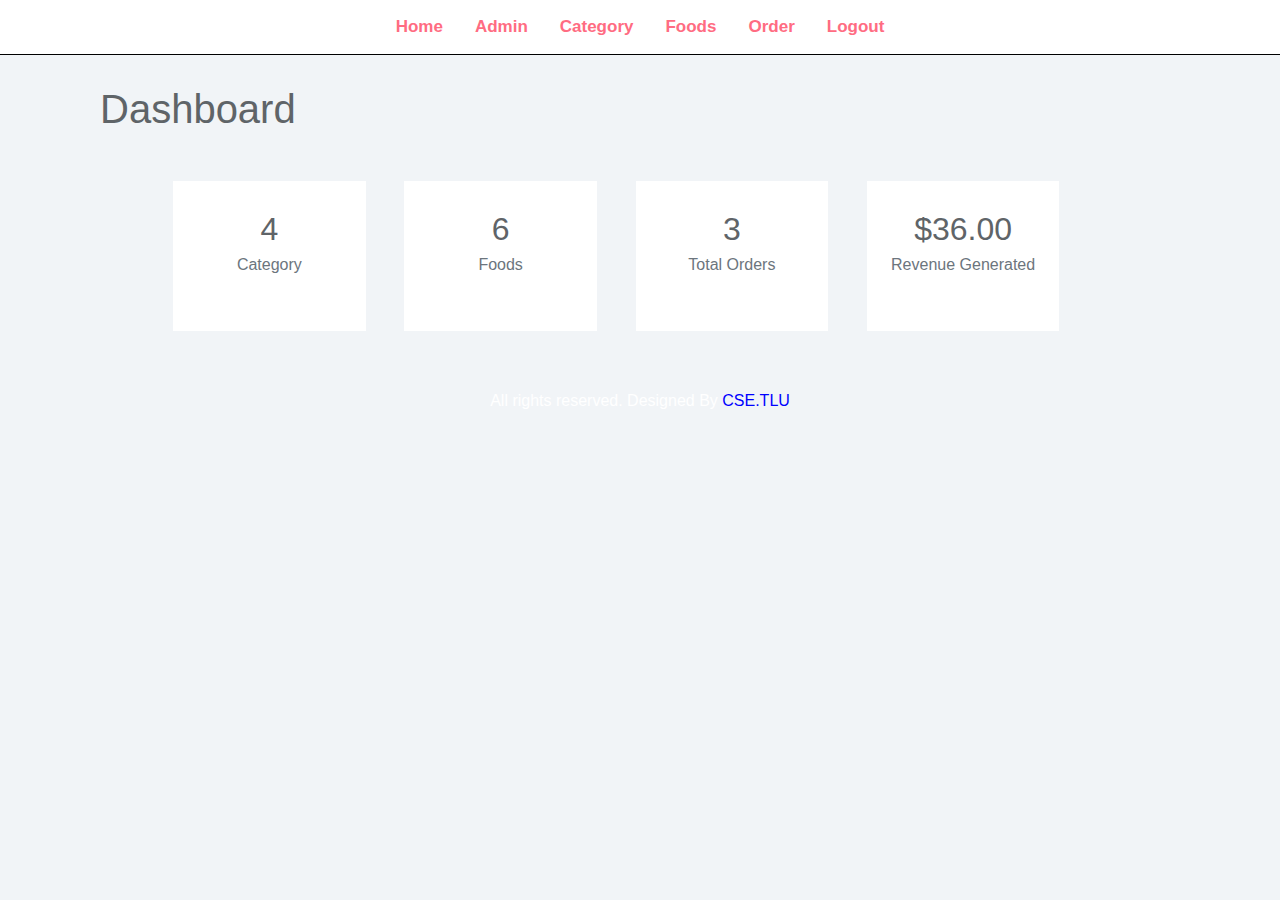
<file: admin/index.html>
<!doctype html>
<html lang="en">

<head>
    <title>Index</title>
    <!-- Required meta tags -->
    <meta charset="utf-8">
    <meta name="viewport" content="width=device-width, initial-scale=1, shrink-to-fit=no">

    <!-- Bootstrap CSS -->
    <link rel="stylesheet" href="https://stackpath.bootstrapcdn.com/bootstrap/4.3.1/css/bootstrap.min.css"
        integrity="sha384-ggOyR0iXCbMQv3Xipma34MD+dH/1fQ784/j6cY/iJTQUOhcWr7x9JvoRxT2MZw1T" crossorigin="anonymous">
    <link rel="stylesheet" href="../css/style.css">
    <link rel="stylesheet" href="css/styles.css">
    <link rel="stylesheet" href="https://use.fontawesome.com/releases/v5.15.4/css/all.css" integrity="sha384-DyZ88mC6Up2uqS4h/KRgHuoeGwBcD4Ng9SiP4dIRy0EXTlnuz47vAwmeGwVChigm" crossorigin="anonymous">
</head>

<body class="no-padding">
    <div id="header" class="pb-0" style="border-bottom: 1px solid black;">
        <div class="topnav" style="height: auto;">
            <div class="center">
                <a href="#">Home</a>
                <a href="#">Admin</a>
                <a href="#">Category</a>
                <a href="#">Foods</a>
                <a href="#">Order</a>
                <a href="#">Logout</a>
            </div>
        </div>
    </div>
    <div class="container">
        <div class="col-sm-9 col-sm-offset-3 col-lg-10 col-lg-offset-2 main">			
            <div class="row">
                <div class="col-lg-12">
                    <h1 class="page-header mb-5">Dashboard</h1>
                </div>
            </div><!--/.row-->
            
            <div class="row">
                <div class="col-xs-12 col-md-6 col-lg-3 center">
                    <div class="row">
                        <div class="col-sm-3 col-lg-5 ">
                            <svg class="glyph stroked bag"><use xlink:href="#stroked-bag"></use></svg>
                        </div>
                        <div class="col-sm-9 col-lg-7 bg-white">
                            <div class="large center pt-4">4</div>
                            <div class="text-muted center">Category</div>
                        </div>
                    </div>
                </div>
                <div class="col-xs-12 col-md-6 col-lg-3 center">
                    <div class="row">
                        <div class="col-sm-3 col-lg-5 ">
                            <svg class="glyph stroked bag"><use xlink:href="#stroked-bag"></use></svg>
                        </div>
                        <div class="col-sm-9 col-lg-7 bg-white">
                            <div class="large center pt-4">6</div>
                            <div class="text-muted center">Foods</div>
                        </div>
                    </div>
                </div>
                <div class="col-xs-12 col-md-6 col-lg-3 center">
                    <div class="row">
                        <div class="col-sm-3 col-lg-5 ">
                            <svg class="glyph stroked bag"><use xlink:href="#stroked-bag"></use></svg>
                        </div>
                        <div class="col-sm-9 col-lg-7 bg-white">
                            <div class="large center pt-4">3</div>
                            <div class="text-muted center">Total Orders</div>
                        </div>
                    </div>
                </div>
                <div class="col-xs-12 col-md-6 col-lg-3 center">
                    <div class="row">
                        <div class="col-sm-3 col-lg-5 ">
                            <svg class="glyph stroked bag"><use xlink:href="#stroked-bag"></use></svg>
                        </div>
                        <div class="col-sm-9 col-lg-7 bg-white">
                            <div class="large center pt-4">$36.00</div>
                            <div class="text-muted center">Revenue Generated</div>
                        </div>
                    </div>
                </div>
                
            </div><!--/.row-->
        </div>
    </div>
    
    <div class="footer bg-color1 mt-5 center">
        <p class="text-white">All rights reserved. Designed By <span style="color: blue;">CSE.TLU</span></p>
    </div>

    <!-- Optional JavaScript -->
    <!-- jQuery first, then Popper.js, then Bootstrap JS -->
    <script src="https://code.jquery.com/jquery-3.3.1.slim.min.js"
        integrity="sha384-q8i/X+965DzO0rT7abK41JStQIAqVgRVzpbzo5smXKp4YfRvH+8abtTE1Pi6jizo"
        crossorigin="anonymous"></script>
    <script src="https://cdnjs.cloudflare.com/ajax/libs/popper.js/1.14.7/umd/popper.min.js"
        integrity="sha384-UO2eT0CpHqdSJQ6hJty5KVphtPhzWj9WO1clHTMGa3JDZwrnQq4sF86dIHNDz0W1"
        crossorigin="anonymous"></script>
    <script src="https://stackpath.bootstrapcdn.com/bootstrap/4.3.1/js/bootstrap.min.js"
        integrity="sha384-JjSmVgyd0p3pXB1rRibZUAYoIIy6OrQ6VrjIEaFf/nJGzIxFDsf4x0xIM+B07jRM"
        crossorigin="anonymous"></script>
</body>

</html>
</file>
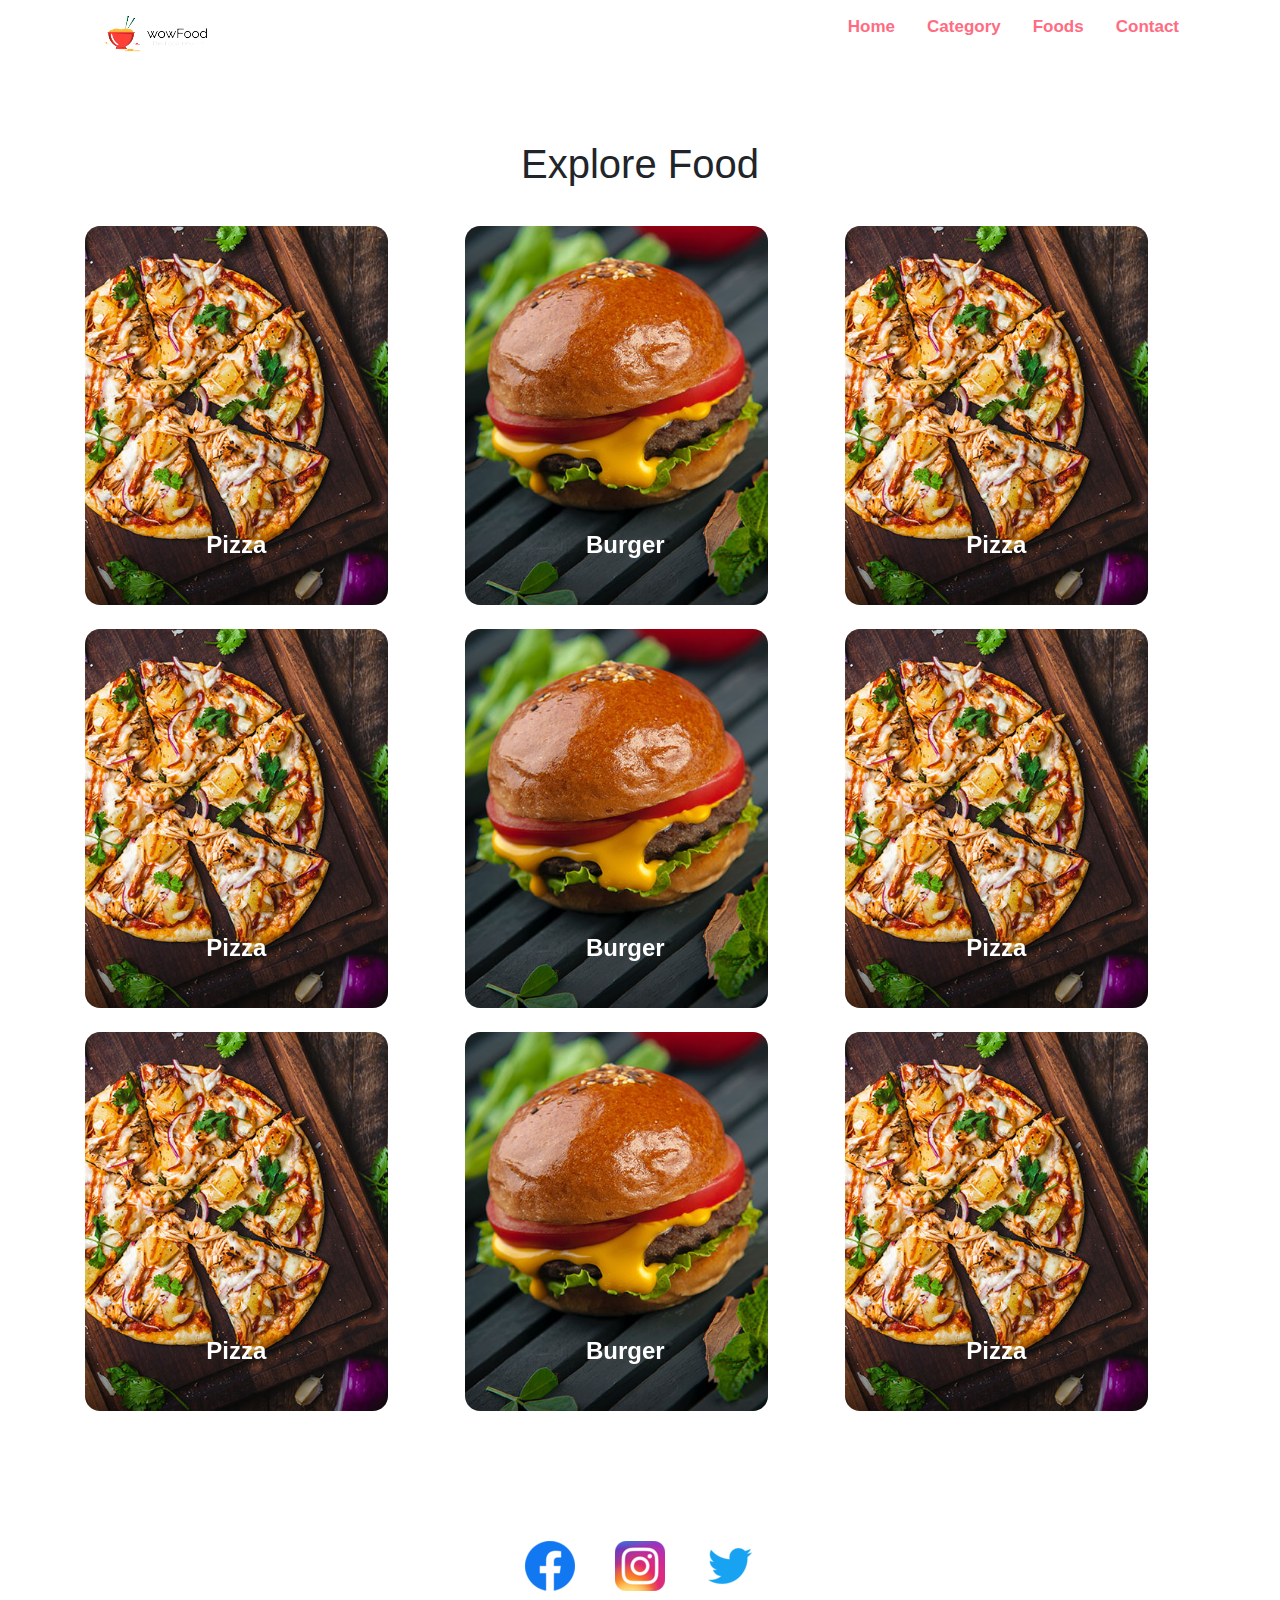
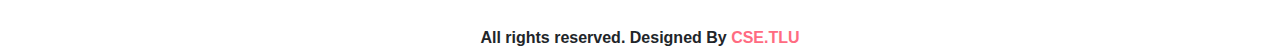
<file: category.html>
<!doctype html>
<html lang="en">

<head>
    <title>Category</title>
    <!-- Required meta tags -->
    <meta charset="utf-8">
    <meta name="viewport" content="width=device-width, initial-scale=1, shrink-to-fit=no">

    <!-- Bootstrap CSS -->
    <link rel="stylesheet" href="https://stackpath.bootstrapcdn.com/bootstrap/4.3.1/css/bootstrap.min.css"
        integrity="sha384-ggOyR0iXCbMQv3Xipma34MD+dH/1fQ784/j6cY/iJTQUOhcWr7x9JvoRxT2MZw1T" crossorigin="anonymous">
    <link rel="stylesheet" href="css/style.css">
    <link rel="stylesheet" href="https://use.fontawesome.com/releases/v5.15.4/css/all.css" integrity="sha384-DyZ88mC6Up2uqS4h/KRgHuoeGwBcD4Ng9SiP4dIRy0EXTlnuz47vAwmeGwVChigm" crossorigin="anonymous">
</head>

<body>

<!-- Header -->

    <div id="header">
        <div class="topnav container">
            <a href="#"><img src="images/logo_bg.png" alt=""></a>
            <div class="topnav-right">
                <a href="#">Home</a>
                <a href="#">Category</a>
                <a href="#">Foods</a>
                <a href="#">Contact</a>
            </div>
        </div>
    </div>

<!-- End Header  -->
<!-- Body -->

    <div id="body">
        <div id="explore" class="container">
            <h1 class="contain">Explore Food</h1>
            <div class="row">
                <div class="col-4"><a href="#"><img class="img-fluid" src="images/prd1.png" alt=""></a></div>
                <div class="col-4"><a href="#"><img class="img-fluid" src="images/prd2.png" alt=""></a></div>
                <div class="col-4"><a href="#"><img class="img-fluid" src="images/prd1.png" alt=""></a></div>
            </div>
            </br>
            <div class="row">
                <div class="col-4"><a href="#"><img class="img-fluid" src="images/prd1.png" alt=""></a></div>
                <div class="col-4"><a href="#"><img class="img-fluid" src="images/prd2.png" alt=""></a></div>
                <div class="col-4"><a href="#"><img class="img-fluid" src="images/prd1.png" alt=""></a></div>
            </div>
            </br>
            <div class="row">
                <div class="col-4"><a href="#"><img class="img-fluid" src="images/prd1.png" alt=""></a></div>
                <div class="col-4"><a href="#"><img class="img-fluid" src="images/prd2.png" alt=""></a></div>
                <div class="col-4"><a href="#"><img class="img-fluid" src="images/prd1.png" alt=""></a></div>
            </div>
        </div>
    </div>

<!-- End Body -->
<!-- Footer -->

    <div id="footer">
        <div class="mid container">
            <a href="#"><img src="images/fb.png" alt=""></a>
            <a href="#"><img src="images/1024px-Instagram_icon.png" alt=""></a>
            <a href="#"><img src="images/twitter.png" alt=""></a>
        </div>
        <p>All rights reserved. Designed By <span class="color">CSE.TLU</span></p>
    </div>

<!-- End Footer -->


    <!-- Optional JavaScript -->
    <!-- jQuery first, then Popper.js, then Bootstrap JS -->
    <script src="https://code.jquery.com/jquery-3.3.1.slim.min.js"
        integrity="sha384-q8i/X+965DzO0rT7abK41JStQIAqVgRVzpbzo5smXKp4YfRvH+8abtTE1Pi6jizo"
        crossorigin="anonymous"></script>
    <script src="https://cdnjs.cloudflare.com/ajax/libs/popper.js/1.14.7/umd/popper.min.js"
        integrity="sha384-UO2eT0CpHqdSJQ6hJty5KVphtPhzWj9WO1clHTMGa3JDZwrnQq4sF86dIHNDz0W1"
        crossorigin="anonymous"></script>
    <script src="https://stackpath.bootstrapcdn.com/bootstrap/4.3.1/js/bootstrap.min.js"
        integrity="sha384-JjSmVgyd0p3pXB1rRibZUAYoIIy6OrQ6VrjIEaFf/nJGzIxFDsf4x0xIM+B07jRM"
        crossorigin="anonymous"></script>
</body>

</html>
</file>
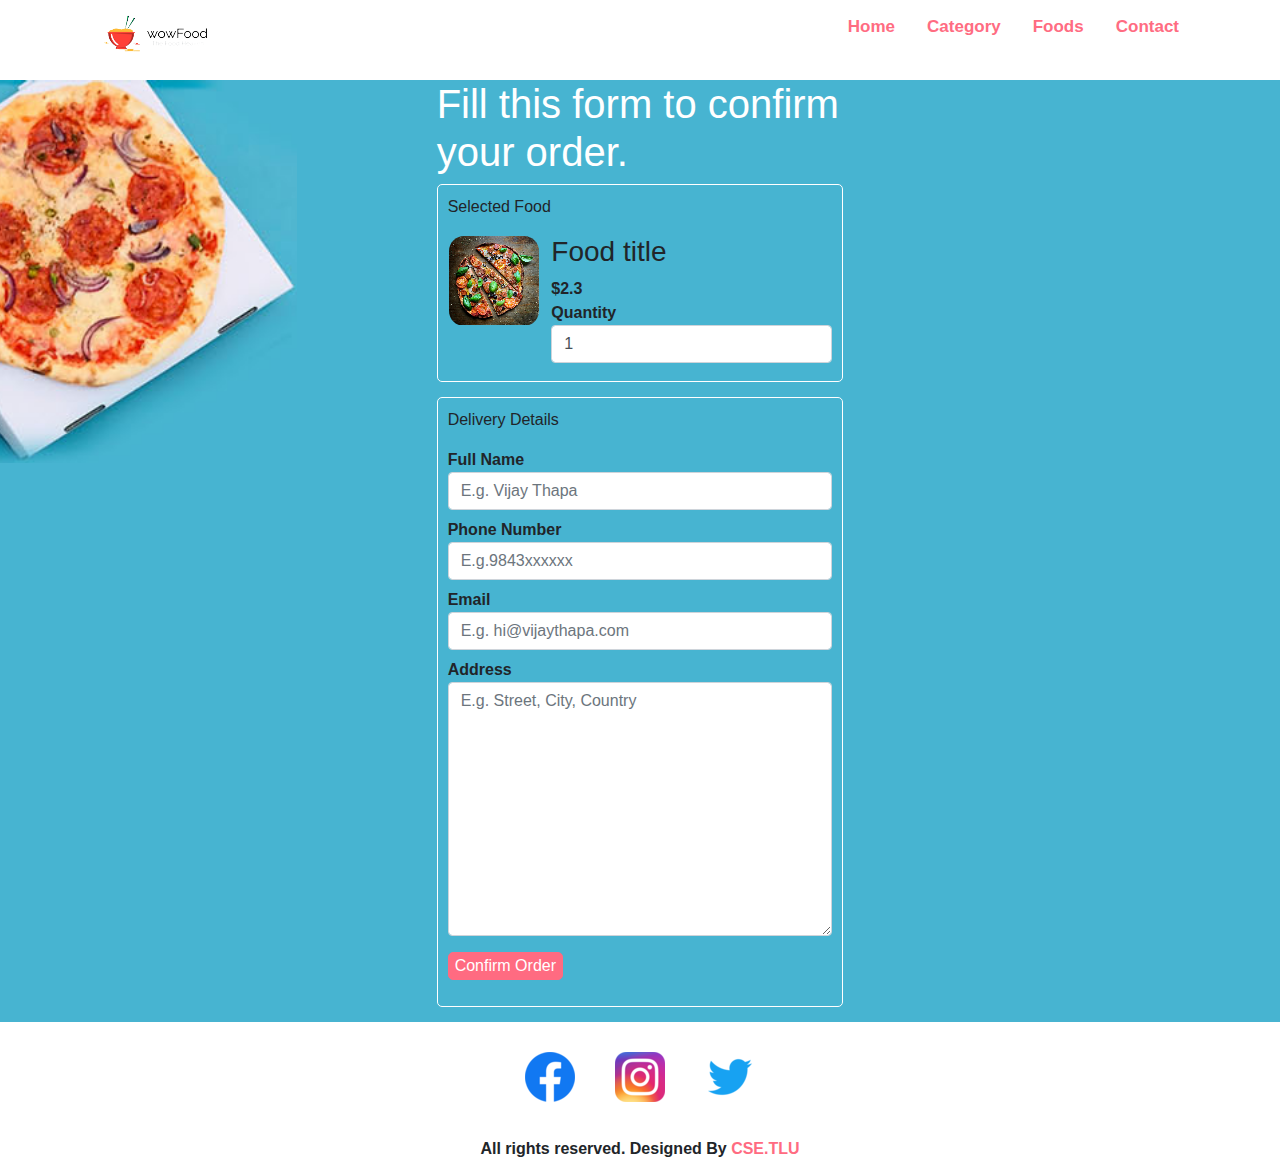
<file: order.html>
<!doctype html>
<html lang="en">

<head>
    <title>Order</title>
    <!-- Required meta tags -->
    <meta charset="utf-8">
    <meta name="viewport" content="width=device-width, initial-scale=1, shrink-to-fit=no">

    <!-- Bootstrap CSS -->
    <link rel="stylesheet" href="https://stackpath.bootstrapcdn.com/bootstrap/4.3.1/css/bootstrap.min.css"
        integrity="sha384-ggOyR0iXCbMQv3Xipma34MD+dH/1fQ784/j6cY/iJTQUOhcWr7x9JvoRxT2MZw1T" crossorigin="anonymous">
    <link rel="stylesheet" href="css/style.css">
    <link rel="stylesheet" href="https://use.fontawesome.com/releases/v5.15.4/css/all.css" integrity="sha384-DyZ88mC6Up2uqS4h/KRgHuoeGwBcD4Ng9SiP4dIRy0EXTlnuz47vAwmeGwVChigm" crossorigin="anonymous">
</head>

<body>
    <div id="header">
        <div class="topnav container">
            <a href="#"><img src="images/logo_bg.png" alt=""></a>
            <div class="topnav-right">
                <a href="#">Home</a>
                <a href="#">Category</a>
                <a href="#">Foods</a>
                <a href="#">Contact</a>
            </div>
        </div>
    </div>

    <div id="body">
        <div class="order-body" style="background: #47b4d1;">
            <div class="row">
                <div class="col-4">
                    <img class="img-fluid" src="images/Order.png" alt="">
                </div>
                <div class="col-4">
                    <h1 style="color: #fff;">Fill this form to confirm your order.</h1>
                    <div class="select-food" style="border: 1px solid #fff; border-radius: 5px; padding: 10px; margin-bottom: 15px;">
                        <p>Selected Food</p>
                        <div class="row">
                            <div class="col-lg-3 col-md-3 col-sm-12">
                                <img src="images/Order (1).png" alt="">
                            </div>
                            <div class="col-lg-9 col-md-9 col-sm-12">
                                <h3>Food title</h3>
                                <b>$2.3</b></br>
                                <b>Quantity</b>
                                <input type="number" class="form-control mb-2" value="1" name="" id="">
                            </div>
                        </div>
                    </div>
                    
                    <div class="delivery-details" style="border: 1px solid #fff; border-radius: 5px; padding: 10px; margin-bottom: 15px;">
                        <p>Delivery Details</p>
                        <form action="" class="form-group">
                            <b>Full Name</b></br>
                            <input type="text" class="form-control mb-2" placeholder="E.g. Vijay Thapa">
                            <b>Phone Number</b>
                            <input type="text" class="form-control mb-2" placeholder="E.g.9843xxxxxx">
                            <b>Email</b>
                            <input type="text" class="form-control mb-2" placeholder="E.g. hi@vijaythapa.com">
                            <b>Address</b>
                            <textarea name="" id="" class="form-control mb-3" placeholder="E.g. Street, City, Country" cols="30" rows="10"></textarea>
                            <input type="button" class="btn-color" value="Confirm Order">
                        </form>
                    </div>
                </div>
                <div class="col-4"></div>
            </div>
        </div>
    </div>

    <div id="footer">
        <div class="mid container">
            <a href="#"><img src="images/fb.png" alt=""></a>
            <a href="#"><img src="images/1024px-Instagram_icon.png" alt=""></a>
            <a href="#"><img src="images/twitter.png" alt=""></a>
        </div>
        <p>All rights reserved. Designed By <span class="color">CSE.TLU</span></p>
    </div>


    <!-- Optional JavaScript -->
    <!-- jQuery first, then Popper.js, then Bootstrap JS -->
    <script src="https://code.jquery.com/jquery-3.3.1.slim.min.js"
        integrity="sha384-q8i/X+965DzO0rT7abK41JStQIAqVgRVzpbzo5smXKp4YfRvH+8abtTE1Pi6jizo"
        crossorigin="anonymous"></script>
    <script src="https://cdnjs.cloudflare.com/ajax/libs/popper.js/1.14.7/umd/popper.min.js"
        integrity="sha384-UO2eT0CpHqdSJQ6hJty5KVphtPhzWj9WO1clHTMGa3JDZwrnQq4sF86dIHNDz0W1"
        crossorigin="anonymous"></script>
    <script src="https://stackpath.bootstrapcdn.com/bootstrap/4.3.1/js/bootstrap.min.js"
        integrity="sha384-JjSmVgyd0p3pXB1rRibZUAYoIIy6OrQ6VrjIEaFf/nJGzIxFDsf4x0xIM+B07jRM"
        crossorigin="anonymous"></script>
</body>

</html>
</file>
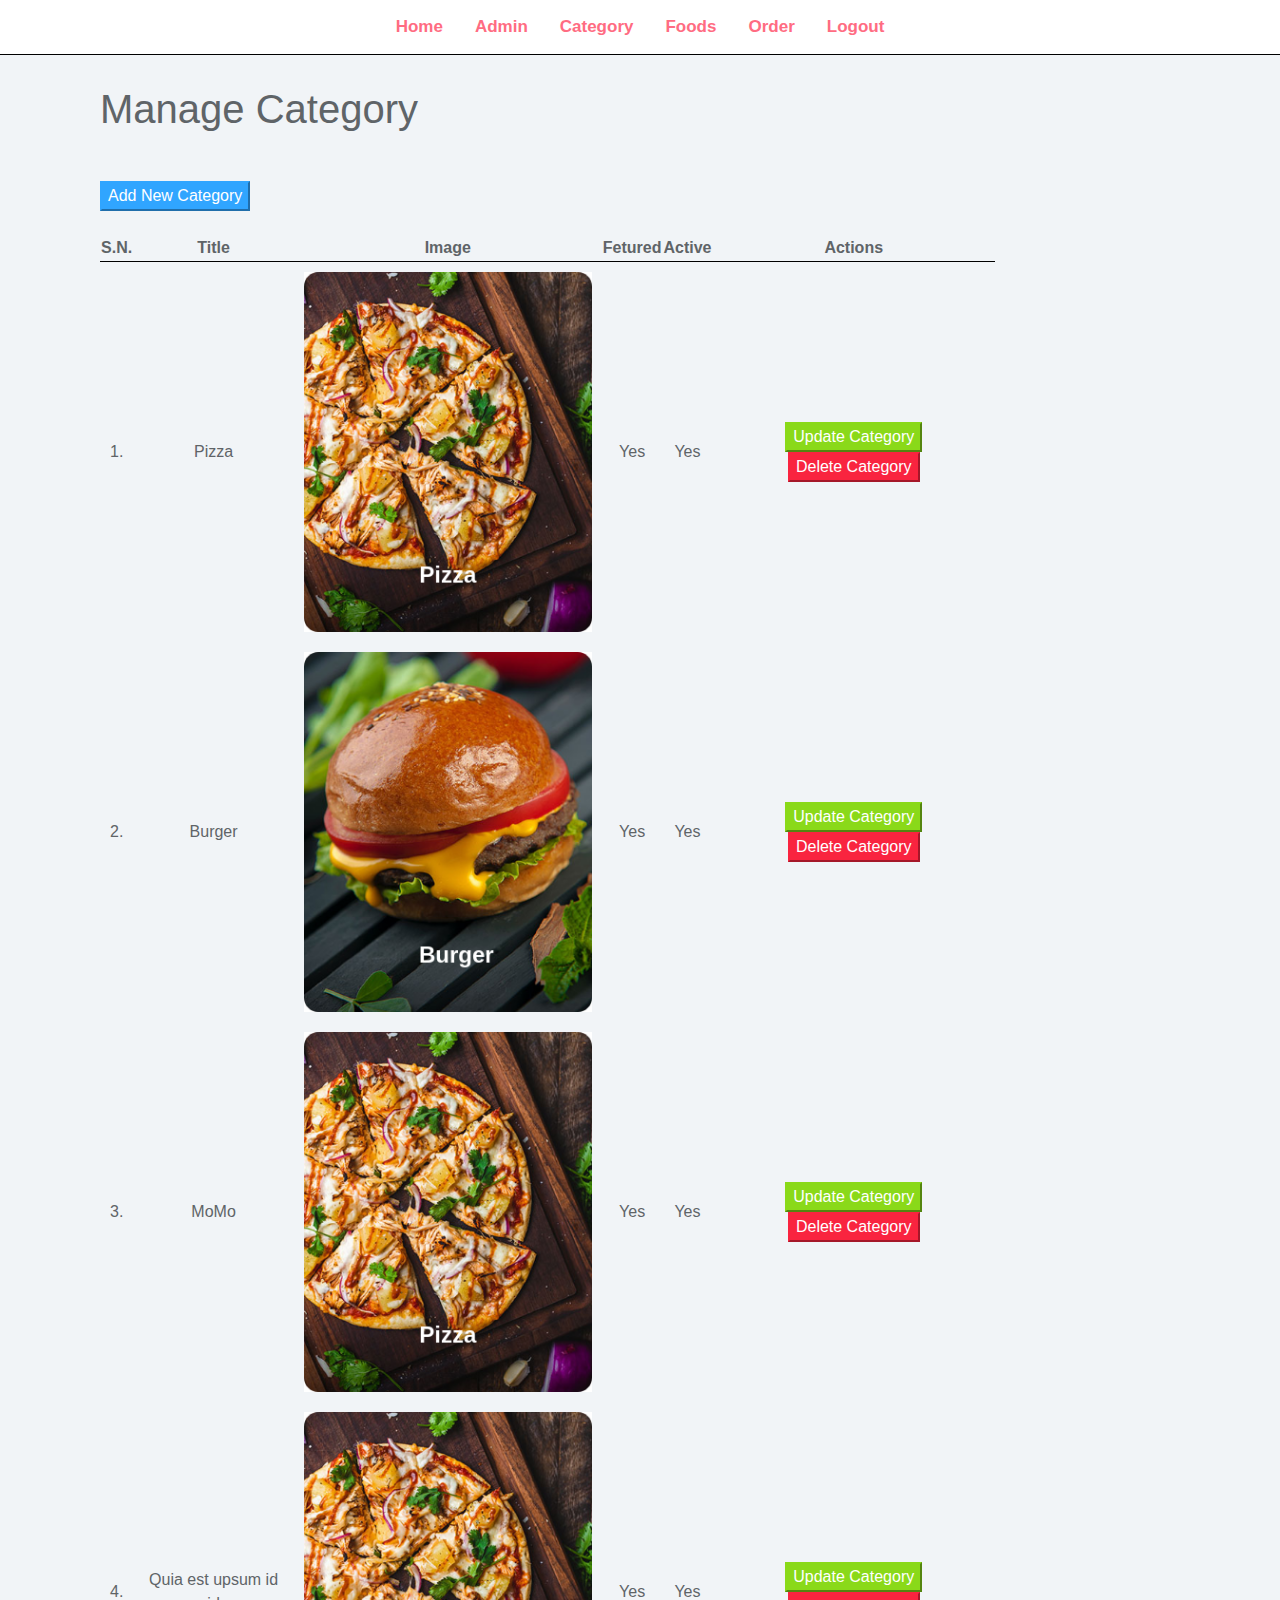
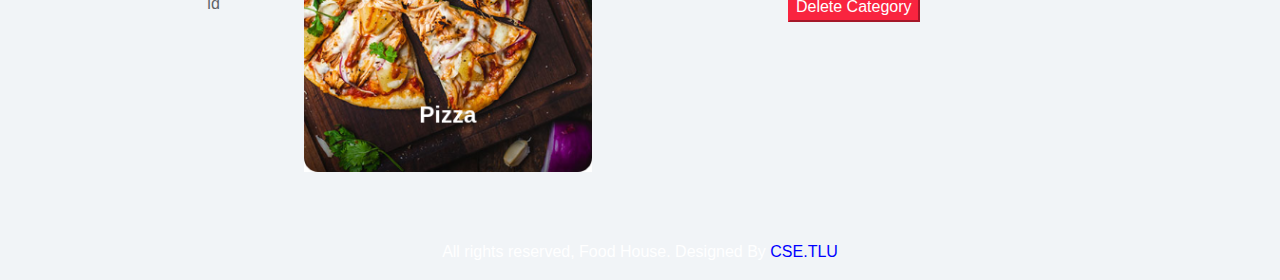
<file: admin/category.html>
<!doctype html>
<html lang="en">

<head>
    <title>Index</title>
    <!-- Required meta tags -->
    <meta charset="utf-8">
    <meta name="viewport" content="width=device-width, initial-scale=1, shrink-to-fit=no">

    <!-- Bootstrap CSS -->
    <link rel="stylesheet" href="https://stackpath.bootstrapcdn.com/bootstrap/4.3.1/css/bootstrap.min.css"
        integrity="sha384-ggOyR0iXCbMQv3Xipma34MD+dH/1fQ784/j6cY/iJTQUOhcWr7x9JvoRxT2MZw1T" crossorigin="anonymous">
    <link rel="stylesheet" href="../css/style.css">
    <link rel="stylesheet" href="css/styles.css">
    <link rel="stylesheet" href="https://use.fontawesome.com/releases/v5.15.4/css/all.css" integrity="sha384-DyZ88mC6Up2uqS4h/KRgHuoeGwBcD4Ng9SiP4dIRy0EXTlnuz47vAwmeGwVChigm" crossorigin="anonymous">
</head>

<body class="no-padding">
    <div id="header" class="pb-0" style="border-bottom: 1px solid black;">
        <div class="topnav" style="height: auto;">
            <div class="center">
                <a href="#">Home</a>
                <a href="#">Admin</a>
                <a href="#">Category</a>
                <a href="#">Foods</a>
                <a href="#">Order</a>
                <a href="#">Logout</a>
            </div>
        </div>
    </div>
    <div class="container">
        <div class="col-sm-9 col-sm-offset-3 col-lg-10 col-lg-offset-2 main">			
            <div class="row">
                <div class="col-lg-12">
                    <h1 class="page-header mb-5">Manage Category</h1>
                </div>
            </div><!--/.row-->
            
            <button class="btn-primary">Add New Category</button>

            <table class="center mt-4">
                <tr>
                    <th>S.N.</th>
                    <th>Title</th>
                    <th>Image</th>
                    <th>Fetured</th>
                    <th>Active</th>
                    <th>Actions</th>
                </tr>
                <tr>
                    <td>1.</td>
                    <td>Pizza</td>
                    <td><img src="../images/prd1.png" class="img-fluid" alt=""></td>
                    <td>Yes</td>
                    <td>Yes</td>
                    <td>
                        <button class="btn-success">Update Category</button>
                        <button class="btn-danger">Delete Category</button>
                    </td>
                </tr>
                <tr>
                    <td>2.</td>
                    <td>Burger</td>
                    <td><img src="../images/prd2.png" class="img-fluid" alt=""></td>
                    <td>Yes</td>
                    <td>Yes</td>
                    <td>
                        <button class="btn-success">Update Category</button>
                        <button class="btn-danger">Delete Category</button>
                    </td>
                </tr><tr>
                    <td>3.</td>
                    <td>MoMo</td>
                    <td><img src="../images/prd1.png" class="img-fluid" alt=""></td>
                    <td>Yes</td>
                    <td>Yes</td>
                    <td>
                        <button class="btn-success">Update Category</button>
                        <button class="btn-danger">Delete Category</button>
                    </td>
                </tr><tr>
                    <td>4.</td>
                    <td>Quia est upsum id id</td>
                    <td><img src="../images/prd1.png" class="img-fluid" alt=""></td>
                    <td>Yes</td>
                    <td>Yes</td>
                    <td>
                        <button class="btn-success">Update Category</button>
                        <button class="btn-danger">Delete Category</button>
                    </td>
                </tr>
            </table>
        </div>
    </div>
    
    <div class="footer bg-color1 mt-5 center">
        <p class="text-white">All rights reserved, Food House. Designed By <span style="color: blue;">CSE.TLU</span></p>
    </div>

    <!-- Optional JavaScript -->
    <!-- jQuery first, then Popper.js, then Bootstrap JS -->
    <script src="https://code.jquery.com/jquery-3.3.1.slim.min.js"
        integrity="sha384-q8i/X+965DzO0rT7abK41JStQIAqVgRVzpbzo5smXKp4YfRvH+8abtTE1Pi6jizo"
        crossorigin="anonymous"></script>
    <script src="https://cdnjs.cloudflare.com/ajax/libs/popper.js/1.14.7/umd/popper.min.js"
        integrity="sha384-UO2eT0CpHqdSJQ6hJty5KVphtPhzWj9WO1clHTMGa3JDZwrnQq4sF86dIHNDz0W1"
        crossorigin="anonymous"></script>
    <script src="https://stackpath.bootstrapcdn.com/bootstrap/4.3.1/js/bootstrap.min.js"
        integrity="sha384-JjSmVgyd0p3pXB1rRibZUAYoIIy6OrQ6VrjIEaFf/nJGzIxFDsf4x0xIM+B07jRM"
        crossorigin="anonymous"></script>
</body>

</html>
</file>
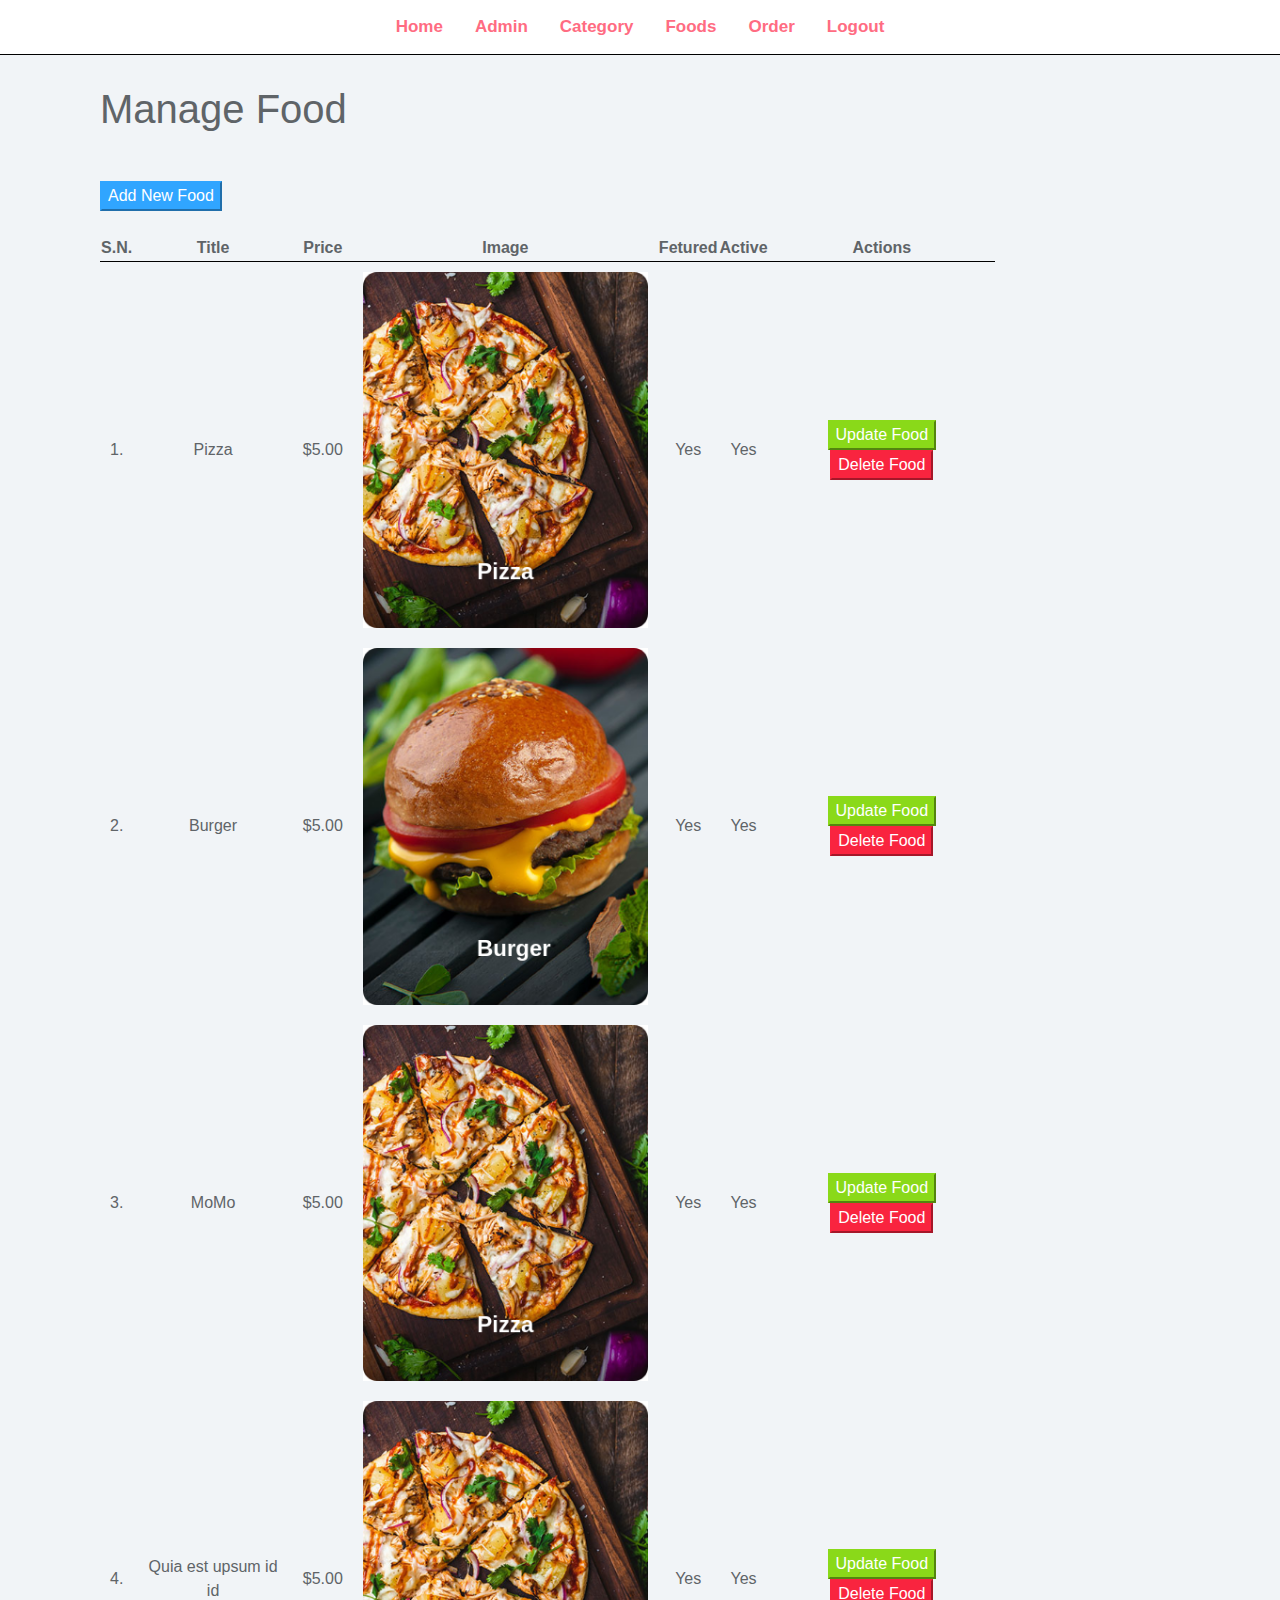
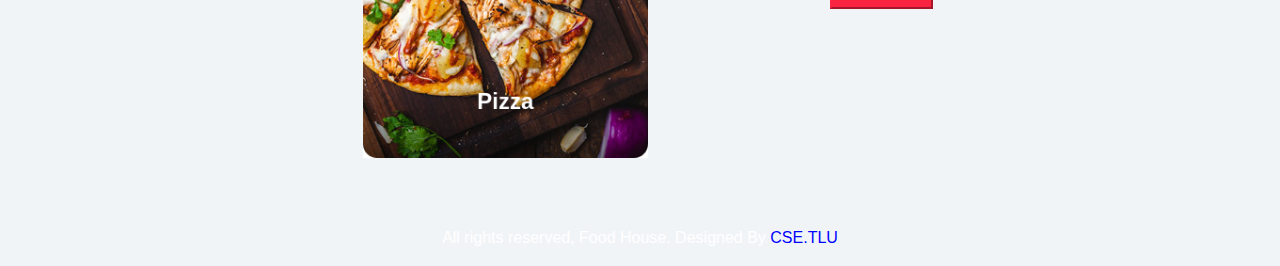
<file: admin/Food.html>
<!doctype html>
<html lang="en">

<head>
    <title>Index</title>
    <!-- Required meta tags -->
    <meta charset="utf-8">
    <meta name="viewport" content="width=device-width, initial-scale=1, shrink-to-fit=no">

    <!-- Bootstrap CSS -->
    <link rel="stylesheet" href="https://stackpath.bootstrapcdn.com/bootstrap/4.3.1/css/bootstrap.min.css"
        integrity="sha384-ggOyR0iXCbMQv3Xipma34MD+dH/1fQ784/j6cY/iJTQUOhcWr7x9JvoRxT2MZw1T" crossorigin="anonymous">
    <link rel="stylesheet" href="../css/style.css">
    <link rel="stylesheet" href="css/styles.css">
    <link rel="stylesheet" href="https://use.fontawesome.com/releases/v5.15.4/css/all.css" integrity="sha384-DyZ88mC6Up2uqS4h/KRgHuoeGwBcD4Ng9SiP4dIRy0EXTlnuz47vAwmeGwVChigm" crossorigin="anonymous">
</head>

<body class="no-padding">
    <div id="header" class="pb-0" style="border-bottom: 1px solid black;">
        <div class="topnav" style="height: auto;">
            <div class="center">
                <a href="#">Home</a>
                <a href="#">Admin</a>
                <a href="#">Category</a>
                <a href="#">Foods</a>
                <a href="#">Order</a>
                <a href="#">Logout</a>
            </div>
        </div>
    </div>
    <div class="container">
        <div class="col-sm-9 col-sm-offset-3 col-lg-10 col-lg-offset-2 main">			
            <div class="row">
                <div class="col-lg-12">
                    <h1 class="page-header mb-5">Manage Food</h1>
                </div>
            </div><!--/.row-->
            
            <button class="btn-primary">Add New Food</button>

            <table class="center mt-4">
                <tr>
                    <th>S.N.</th>
                    <th>Title</th>
                    <th>Price</th>
                    <th>Image</th>
                    <th>Fetured</th>
                    <th>Active</th>
                    <th>Actions</th>
                </tr>
                <tr>
                    <td>1.</td>
                    <td>Pizza</td>
                    <td>$5.00</td>
                    <td><img src="../images/prd1.png" class="img-fluid" alt=""></td>
                    <td>Yes</td>
                    <td>Yes</td>
                    <td>
                        <button class="btn-success">Update Food</button>
                        <button class="btn-danger">Delete Food</button>
                    </td>
                </tr>
                <tr>
                    <td>2.</td>
                    <td>Burger</td>
                    <td>$5.00</td>
                    <td><img src="../images/prd2.png" class="img-fluid" alt=""></td>
                    <td>Yes</td>
                    <td>Yes</td>
                    <td>
                        <button class="btn-success">Update Food</button>
                        <button class="btn-danger">Delete Food</button>
                    </td>
                </tr><tr>
                    <td>3.</td>
                    <td>MoMo</td>
                    <td>$5.00</td>
                    <td><img src="../images/prd1.png" class="img-fluid" alt=""></td>
                    <td>Yes</td>
                    <td>Yes</td>
                    <td>
                        <button class="btn-success">Update Food</button>
                        <button class="btn-danger">Delete Food</button>
                    </td>
                </tr><tr>
                    <td>4.</td>
                    <td>Quia est upsum id id</td>
                    <td>$5.00</td>
                    <td><img src="../images/prd1.png" class="img-fluid" alt=""></td>
                    <td>Yes</td>
                    <td>Yes</td>
                    <td>
                        <button class="btn-success">Update Food</button>
                        <button class="btn-danger">Delete Food</button>
                    </td>
                </tr>
            </table>
        </div>
    </div>
    
    <div class="footer bg-color1 mt-5 center">
        <p class="text-white">All rights reserved, Food House. Designed By <span style="color: blue;">CSE.TLU</span></p>
    </div>

    <!-- Optional JavaScript -->
    <!-- jQuery first, then Popper.js, then Bootstrap JS -->
    <script src="https://code.jquery.com/jquery-3.3.1.slim.min.js"
        integrity="sha384-q8i/X+965DzO0rT7abK41JStQIAqVgRVzpbzo5smXKp4YfRvH+8abtTE1Pi6jizo"
        crossorigin="anonymous"></script>
    <script src="https://cdnjs.cloudflare.com/ajax/libs/popper.js/1.14.7/umd/popper.min.js"
        integrity="sha384-UO2eT0CpHqdSJQ6hJty5KVphtPhzWj9WO1clHTMGa3JDZwrnQq4sF86dIHNDz0W1"
        crossorigin="anonymous"></script>
    <script src="https://stackpath.bootstrapcdn.com/bootstrap/4.3.1/js/bootstrap.min.js"
        integrity="sha384-JjSmVgyd0p3pXB1rRibZUAYoIIy6OrQ6VrjIEaFf/nJGzIxFDsf4x0xIM+B07jRM"
        crossorigin="anonymous"></script>
</body>

</html>
</file>
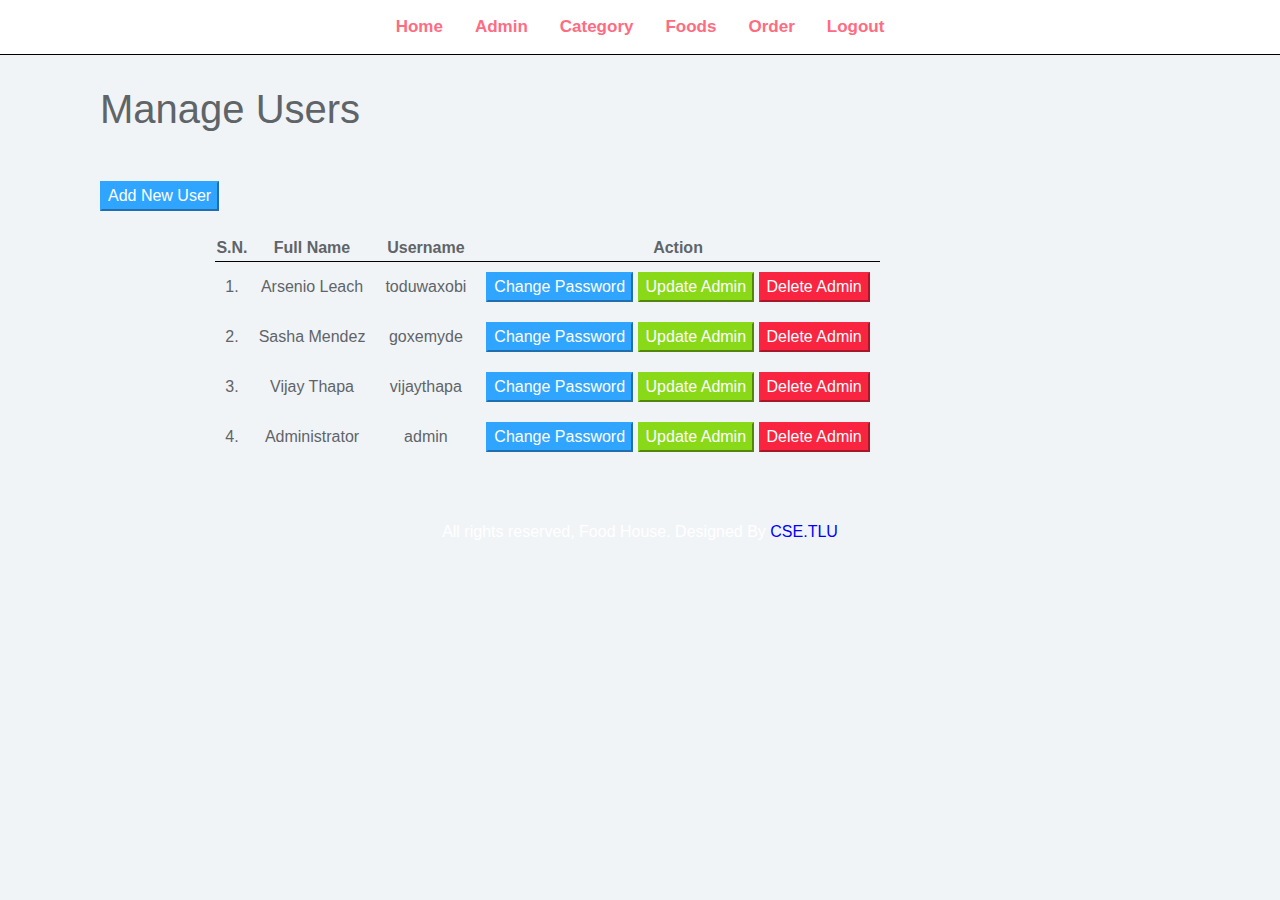
<file: admin/user.html>
<!doctype html>
<html lang="en">

<head>
    <title>Index</title>
    <!-- Required meta tags -->
    <meta charset="utf-8">
    <meta name="viewport" content="width=device-width, initial-scale=1, shrink-to-fit=no">

    <!-- Bootstrap CSS -->
    <link rel="stylesheet" href="https://stackpath.bootstrapcdn.com/bootstrap/4.3.1/css/bootstrap.min.css"
        integrity="sha384-ggOyR0iXCbMQv3Xipma34MD+dH/1fQ784/j6cY/iJTQUOhcWr7x9JvoRxT2MZw1T" crossorigin="anonymous">
    <link rel="stylesheet" href="../css/style.css">
    <link rel="stylesheet" href="css/styles.css">
    <link rel="stylesheet" href="https://use.fontawesome.com/releases/v5.15.4/css/all.css" integrity="sha384-DyZ88mC6Up2uqS4h/KRgHuoeGwBcD4Ng9SiP4dIRy0EXTlnuz47vAwmeGwVChigm" crossorigin="anonymous">
</head>

<body class="no-padding">
    <div id="header" class="pb-0" style="border-bottom: 1px solid black;">
        <div class="topnav" style="height: auto;">
            <div class="center">
                <a href="#">Home</a>
                <a href="#">Admin</a>
                <a href="#">Category</a>
                <a href="#">Foods</a>
                <a href="#">Order</a>
                <a href="#">Logout</a>
            </div>
        </div>
    </div>
    <div class="container">
        <div class="col-sm-9 col-sm-offset-3 col-lg-10 col-lg-offset-2 main">			
            <div class="row">
                <div class="col-lg-12">
                    <h1 class="page-header mb-5">Manage Users</h1>
                </div>
            </div><!--/.row-->
            
            <button class="btn-primary">Add New User</button>

            <table class="center mt-4">
                <tr>
                    <th>S.N.</th>
                    <th>Full Name</th>
                    <th>Username</th>
                    <th>Action</th>
                </tr>
                <tr>
                    <td>1.</td>
                    <td>Arsenio Leach</td>
                    <td>toduwaxobi</td>
                    <td>
                        <button class="btn-primary">Change Password</button>
                        <button class="btn-success">Update Admin</button>
                        <button class="btn-danger">Delete Admin</button>
                    </td>
                </tr>
                <tr>
                    <td>2.</td>
                    <td>Sasha Mendez</td>
                    <td>goxemyde</td>
                    <td>
                        <button class="btn-primary">Change Password</button>
                        <button class="btn-success">Update Admin</button>
                        <button class="btn-danger">Delete Admin</button>
                    </td>
                </tr>
                <tr>
                    <td>3.</td>
                    <td>Vijay Thapa</td>
                    <td>vijaythapa</td>
                    <td>
                        <button class="btn-primary">Change Password</button>
                        <button class="btn-success">Update Admin</button>
                        <button class="btn-danger">Delete Admin</button>
                    </td>
                </tr>
                <tr>
                    <td>4.</td>
                    <td>Administrator</td>
                    <td>admin</td>
                    <td>
                        <button class="btn-primary">Change Password</button>
                        <button class="btn-success">Update Admin</button>
                        <button class="btn-danger">Delete Admin</button>
                    </td>
                </tr>
            </table>
        </div>
    </div>
    
    <div class="footer bg-color1 mt-5 center">
        <p class="text-white">All rights reserved, Food House. Designed By <span style="color: blue;">CSE.TLU</span></p>
    </div>

    <!-- Optional JavaScript -->
    <!-- jQuery first, then Popper.js, then Bootstrap JS -->
    <script src="https://code.jquery.com/jquery-3.3.1.slim.min.js"
        integrity="sha384-q8i/X+965DzO0rT7abK41JStQIAqVgRVzpbzo5smXKp4YfRvH+8abtTE1Pi6jizo"
        crossorigin="anonymous"></script>
    <script src="https://cdnjs.cloudflare.com/ajax/libs/popper.js/1.14.7/umd/popper.min.js"
        integrity="sha384-UO2eT0CpHqdSJQ6hJty5KVphtPhzWj9WO1clHTMGa3JDZwrnQq4sF86dIHNDz0W1"
        crossorigin="anonymous"></script>
    <script src="https://stackpath.bootstrapcdn.com/bootstrap/4.3.1/js/bootstrap.min.js"
        integrity="sha384-JjSmVgyd0p3pXB1rRibZUAYoIIy6OrQ6VrjIEaFf/nJGzIxFDsf4x0xIM+B07jRM"
        crossorigin="anonymous"></script>
</body>

</html>
</file>
<file: css/style.css>
.topnav {
    overflow: hidden;
    background-color: #ffffff;
    height: 80px;
}

.topnav a {
    float: left;
    color: #ff6c82;
    text-align: center;
    padding: 14px 16px;
    text-decoration: none;
    font-size: 17px;
    font-weight: 600;
    }

.topnav a:hover {
    background-color: #ddd;
    color: black;
}

.topnav a.active {
    background-color: #4CAF50;
    color: white;
}

.topnav-right {
    float: right;
}

#search-box{
    background: url("images/banner-removebg-preview.png") #47b4d1;
    height: 200px;
    justify-content: center;
    align-items: center;
    display: flex;
}

#search-box input{
    border: 1px solid #fff;
    border-radius: 5px;
    width: 500px;
    height: 40px;
    margin-right: 10px;
}

#search-box button{
    background: #ff6b81;
    color: #fff;
}
#explore{
    margin-bottom: 100px;
}
.contain{
    padding-top: 60px;
    padding-bottom: 30px;
    text-align: center;
}

#food-menu{
    background: #ececec;
    padding-bottom: 40px;
}

.suggest{
    padding: 10px;
}

.img-suggest{
    justify-content: center;
    text-align: center;
    display: flex;
}

.aaa{
    background: #fff;
    margin-bottom: 20px;
    border: 1px solid #fff;
    border-radius: 15px;
    padding: 15px;
}

.btn-color{
    background: #ff6b81;
    border: 1px solid #ff6b81;
    border-radius: 5px;
    color: #fff;
}

#footer{
    height: 100px;
    width: 1900px;
    padding-top: 30px;
    width: 100%;
}

.a{
    justify-content: center;
    text-align: center;
    display: flex;
    font-size: 20px;
}
.a a{
    color: #ff6b81;
    font-weight: 400;
}
.mid{
    justify-content: center;
    text-align: center;
    display: flex;
    width: 100%;
}
.mid a{
    margin-left: 20px;
    margin-right: 20px;
    margin-bottom: 35px;
}
#footer p{
    text-align: center;
    font-weight: 600;
}
.color{
    color: #ff6b81;
}
</file>
<file: admin/css/styles.css>
/*
Lumino Admin Bootstrap Template
Version 1.0
*/


/*Global Styles*/

body {
	background: #f1f4f7;
	padding-top: 50px;
	color: #5f6468;
}

p {
	color: #777;
}

a, a:hover, a:focus {
	color: #30a5ff;
}

h1, h2, h3, h4, h5, h6 {
	color: #5f6468;
}

h1 {
	font-weight: 300;
	font-size: 40px;
}

h2 {
	font-weight: 300;
	margin-bottom: 20px;
}

h3, h4 {
	font-weight: 300;
}

.large {
	font-size: 2em;
}

.text-muted {
	color: #9fadbb;
}

.color-gray { color: #5f6468; }
.color-blue { color: #30a5ff; }
.color-teal { color: #1ebfae; }
.color-orange { color: #ffb53e; }
.color-red { color: #f9243f; }

.bg-primary .glyphicon-remove { color: #5f6468;}
.bg-primary .glyphicon-remove:hover { color: #ef4040;}

.no-padding {
	padding: 0; margin: 0;
}

.glyphicon-xl {
	font-size: 6em;
}

.glyphicon-l {
	font-size: 3em;
}

.glyphicon-m {
	font-size: 1.5em;
}

.glyphicon-s {
	font-size: 0.75em;
}

.form-control {
	border: 1px solid #eee;
	box-shadow: none;
}

.form-control:focus {
	border: 1px solid #30a5ff;
	outline: 0;
	box-shadow: inset 0px 0px 0px 1px #30a5ff;
}

.navbar-header .navbar-brand {
	color: #fff;
	font-size: 16px;
	text-transform: uppercase;
	font-weight: 500;
	letter-spacing: 2px;
}

.navbar-header .navbar-brand span {
	color: #30a5ff;
}

/*Buttons*/

a.btn:hover,
button:hover {
	opacity: 0.8;
}

a.btn:active,
button:active {
	box-shadow: inset 0px 0px 500px rgba(0,0,0,.1);
	opacity: 1;
}

.btn-default,
.btn-default:hover,
.btn-default:focus,
.btn-default:active,
.btn-default.active,
.open > .dropdown-toggle.btn-default,
.btn-default.disabled,
.btn-default[disabled],
fieldset[disabled] .btn-default,
.btn-default.disabled:hover,
.btn-default[disabled]:hover,
fieldset[disabled] .btn-default:hover,
.btn-default.disabled:focus,
.btn-default[disabled]:focus,
fieldset[disabled] .btn-default:focus,
.btn-default.disabled:active,
.btn-default[disabled]:active,
fieldset[disabled] .btn-default:active,
.btn-default.disabled.active,
.btn-default[disabled].active,
fieldset[disabled] .btn-default.active {
	background-color: #e9ecf2;
	border-color: #e9ecf2;
	color: #1b3548;
}

.btn-primary,
.btn-primary:hover,
.btn-primary:focus,
.btn-primary:active,
.btn-primary.active,
.open > .dropdown-toggle.btn-primary,
.btn-primary.disabled,
.btn-primary[disabled],
fieldset[disabled] .btn-primary,
.btn-primary.disabled:hover,
.btn-primary[disabled]:hover,
fieldset[disabled] .btn-primary:hover,
.btn-primary.disabled:focus,
.btn-primary[disabled]:focus,
fieldset[disabled] .btn-primary:focus,
.btn-primary.disabled:active,
.btn-primary[disabled]:active,
fieldset[disabled] .btn-primary:active,
.btn-primary.disabled.active,
.btn-primary[disabled].active,
fieldset[disabled] .btn-primary.active {
	background-color: #30a5ff;
	border-color: #30a5ff;
}

.btn-success,
.btn-success:hover,
.btn-success:focus,
.btn-success:active,
.btn-success.active,
.open > .dropdown-toggle.btn-success,
.btn-success.disabled,
.btn-success[disabled],
fieldset[disabled] .btn-success,
.btn-success.disabled:hover,
.btn-success[disabled]:hover,
fieldset[disabled] .btn-success:hover,
.btn-success.disabled:focus,
.btn-success[disabled]:focus,
fieldset[disabled] .btn-success:focus,
.btn-success.disabled:active,
.btn-success[disabled]:active,
fieldset[disabled] .btn-success:active,
.btn-success.disabled.active,
.btn-success[disabled].active,
fieldset[disabled] .btn-success.active {
	background-color: #8ad919;
	border-color: #8ad919;
}

.btn-warning,
.btn-warning:hover,
.btn-warning:focus,
.btn-warning:active,
.btn-warning.active,
.open > .dropdown-toggle.btn-warning,
.btn-warning.disabled,
.btn-warning[disabled],
fieldset[disabled] .btn-warning,
.btn-warning.disabled:hover,
.btn-warning[disabled]:hover,
fieldset[disabled] .btn-warning:hover,
.btn-warning.disabled:focus,
.btn-warning[disabled]:focus,
fieldset[disabled] .btn-warning:focus,
.btn-warning.disabled:active,
.btn-warning[disabled]:active,
fieldset[disabled] .btn-warning:active,
.btn-warning.disabled.active,
.btn-warning[disabled].active,
fieldset[disabled] .btn-warning.active {
	background-color: #ffb53e;
	border-color: #ffb53e;
}

.btn-danger,
.btn-danger:hover,
.btn-danger:focus,
.btn-danger:active,
.btn-danger.active,
.open > .dropdown-toggle.btn-danger,
.btn-danger.disabled,
.btn-danger[disabled],
fieldset[disabled] .btn-danger,
.btn-danger.disabled:hover,
.btn-danger[disabled]:hover,
fieldset[disabled] .btn-danger:hover,
.btn-danger.disabled:focus,
.btn-danger[disabled]:focus,
fieldset[disabled] .btn-danger:focus,
.btn-danger.disabled:active,
.btn-danger[disabled]:active,
fieldset[disabled] .btn-danger:active,
.btn-danger.disabled.active,
.btn-danger[disabled].active,
fieldset[disabled] .btn-danger.active {
	background-color: #f9243f;
	border-color: #f9243f;
}

/*Backgrounds*/

.bg-primary {
	color: #1b3548;
	background-color: #e9ecf2;
}
a.bg-primary:hover {
	background-color: #e9ecf2;
}
.bg-success {
	color: #fff;
	background-color: #8ad919;
}
a.bg-success:hover {
	background-color: #8ad919;
}
.bg-success a {
	color: rgba(255, 255, 255, .75);
}
.bg-info {
	color: #fff;
	background-color: #30a5ff;
}
a.bg-info:hover {
	background-color: #30a5ff;
}
.bg-info a {
	color: rgba(255, 255, 255, .75);
}
.bg-warning {
	color: #fff;
	background-color: #ffb53e;
}
a.bg-warning:hover {
	background-color: #ffb53e;
}
.bg-warning a {
	color: rgba(255, 255, 255, .75);
}
.bg-danger {
	color: #fff;
	background-color: #f9243f;
}
a.bg-danger:hover {
	background-color: #f9243f;
}
.bg-danger a {
	color: rgba(255, 255, 255, .75);
}

/*Panels*/

.panel {
	border: 0;
}

.panel-heading {
	font-size: 18px;
	font-weight: 300;
	letter-spacing: 0.025em;
	height: 66px;
	line-height: 45px;
}

.panel-default .panel-heading {
	background: #fff;
	border-bottom: 1px solid #eee;
	color: #5f6468;
}

.panel-footer {
	background: #fff;
	border-top: 1px solid #eee;
}

.panel-widget {
	padding: 0;
	position: relative;
}

.panel-widget .panel-footer {
	border: 0;
	text-align: center;
}

.panel-footer .input-group {
	padding: 0px;
	margin: 0 -5px;
}

.panel-footer .input-group-btn:last-child>.btn, 
.panel-footer .input-group-btn:last-child>.btn-group {
	margin: 0;
}

.panel-widget .panel-footer a {
	color: #999;
}

.panel-widget .panel-footer a:hover {
	color: #666;
	text-decoration: none;
}

.panel-blue { background: #30a5ff; color: #fff; }
.panel-teal { background: #1ebfae; color: #fff; }
.panel-orange { background: #ffb53e; color: #fff; }
.panel-red { background: #f9243f; color: #fff; }

.panel-blue .panel-body p,
.panel-teal .panel-body p,
.panel-orange .panel-body p,
.panel-red .panel-body p { 
	color: #fff; 
	color: rgba(255, 255, 255, .8);
}

.panel-blue .panel-heading,
.panel-teal .panel-heading,
.panel-orange .panel-heading,
.panel-red .panel-heading {
	border-bottom: 1px solid rgba(255, 255, 255, .2);
}

.panel-blue .text-muted,
.panel-teal .text-muted,
.panel-orange .text-muted,
.panel-red .text-muted { 
	color: rgba(255, 255, 255, .5); 
}

.dark-overlay {
	background: rgba(0, 0, 0, .05);
	text-align: center;
}

.widget-left {
	height: 80px;
	padding-top: 15px;
	text-align: center;
	border-top-left-radius: 4px;
	border-bottom-left-radius: 4px;
}

.widget-right {
	text-align: left;
	line-height: 1.6em;
	margin: 0px;
	padding: 20px;
	height: 80px;
	color: #999;
	font-weight: 300;
	background: #fff;
	border-top-right-radius: 4px;
	border-bottom-right-radius: 4px;
}

@media (max-width: 768px) {
	.widget-right {
	width: 100%;
	margin: 0;
	text-align: center;
	border-top-left-radius: 0px;
	border-top-right-radius: 0px;
	border-bottom-left-radius: 4px;
	border-bottom-right-radius: 4px;
	}
}

@media (max-width: 768px) {
	.widget-left {
	border-top-left-radius: 4px;
	border-top-right-radius: 4px;
	border-bottom-left-radius: 0px;
	border-bottom-right-radius: 0px;
	}
}

.widget-right .text-muted {
	color: #9fadbb;
}
.widget-right .large {
	color: #5f6468;
}

.panel-blue .widget-left { background: #30a5ff; color: #fff; }
.panel-teal .widget-left { background: #1ebfae; color: #fff; }
.panel-orange .widget-left { background: #ffb53e; color: #fff; }
.panel-red .widget-left { background: #f9243f; color: #fff; }

.panel-widget {
	background: #fff;
}

/*Jumbotron*/

.jumbotron {
	background: #fff;
	border-bottom: 1px solid #eee;
	color: #5f6468;
}

/*Tabs*/

.panel .tabs {
	margin: 0;
	padding: 0;
}

.nav-tabs {
	background: #e9ecf2;
	border: 0;
}

.nav-tabs li a:hover {
	background: #fff;
}

.nav-tabs li a,
.nav-tabs li a:hover,
.nav-tabs li.active a,
.nav-tabs li.active a:hover {
	border: 0;
	padding: 15px 20px;
}

.nav-pills {
	padding: 15px;
	padding-bottom: 0;
}

.nav-pills li a,
.nav-pills li a:hover,
.nav-pills li.active a,
.nav-pills li.active a:hover {
	border: 0;
	padding: 7px 15px;
}

.nav-pills li.active a,
.nav-pills li.active a:hover {
	background: #30a5ff;
}

.tab-content {
	padding: 15px;
}


/*Navbar*/

.navbar {
	border: 0;
}

.navbar input {
	border: 0;
	background: #444;
	color: #fff;
}

.navbar input:focus {
	color: #fff;
	background: #555;
	border: 1px solid #30a5ff;
	outline: 0;
	box-shadow: inset 0px 0px 0px 1px #30a5ff;
}

.user-menu {
	display: inline-block;
	margin-top: 14px;
	margin-right: 10px;
	list-style: none;
	padding: 0;
}

.user-menu a {
	color: #fff;
}

.user-menu a:hover, .user-menu a:focus {
	text-decoration: none;
}

/* Sidebar */

.sidebar {
	display: block;
	background-color: #fff;
	padding: 0;
	display: none;
}

.sidebar form {
	padding: 20px 15px 5px 15px;
	border-bottom: 1px solid #eee;
	margin-bottom: 20px;
}

@media (min-width: 768px) {
	.sidebar {
		display: block;
  		position: fixed;
		top: 50px;
		bottom: 0;
		left: 0;
		z-index: 1000;
		display: block;
		margin: 0;
		padding: 0;
		overflow-x: hidden;
		overflow-y: auto; 
		background-color: #fff;
		box-shadow: 1px 0px 10px rgba(0, 0, 0, .05);
	}
	.navbar-header {
		width: 100%;
	}
}

.sidebar ul.nav a:hover, 
.sidebar ul.nav li.parent ul li a:hover {
	text-decoration: none;
	background-color: #e9ecf2;
}

.sidebar ul.nav .active a, .sidebar ul.nav li.parent a.active,
.sidebar ul.nav .active > a:hover, .sidebar ul.nav li.parent a.active:hover,
.sidebar ul.nav .active > a:focus, .sidebar ul.nav li.parent a.active:focus {
	color: #fff;
	background-color: #30a5ff;
}*/

.sidebar ul.nav ul,
.sidebar ul.nav ul li {
	list-style: none;
	list-style-type: none;
}

.sidebar ul.nav ul.children {
	width: auto;
	padding: 0;
	margin: 0;
	background: #f9f9f9;
}

.sidebar ul.nav ul.children li a {
	height: 40px;
	background: #f9f9f9;
	color: #30a5ff!important;
}

.sidebar ul.nav li.current a {
	background-color: #30a5ff;
	color: #fff!important;
}

.sidebar ul.nav li.parent ul li a {
	border: none;
	display:block;
	padding-left: 30px;
	line-height: 40px;
}


.sidebar span.glyphicon {
	margin-right: 10px;
}

.sidebar ul.nav li.divider {
	border-bottom: 1px solid #eee;
	margin: 20px 0;
}

.sidebar .attribution {
	position: absolute;
	bottom: 0px;
	width: 100%;
	padding: 15px;
	text-align: center;
	border-top: 1px solid #eee;
	font-size: 12px;
}

/*Breadcrumbs*/

.breadcrumb {
	border-radius: 0;
	padding: 10px 15px;
	background: #e9ecf2;
	box-shadow: 0 1px 1px rgba(0, 0, 0, .05);
	margin: 0 ;
}

h1.page-header {
	margin-top: 30px;
	border-bottom: 0;
}

/*Charts*/

.main-chart {
	background: #fff;
}

.easypiechart-panel {
	text-align: center;
	padding: 1px 0;
	margin-bottom: 20px;
}

.placeholder h2 {
	margin-bottom: 0px;
}

.donut {
	width: 100%;
}

.easypiechart {
	position: relative;
	text-align: center;
	width: 120px;
	height: 120px;
	margin: 20px auto 10px auto;
}

.easypiechart .percent {
	display: block;
	position: absolute;
	font-size: 26px;
	top: 38px;
	width: 120px;
}

#easypiechart-blue .percent { color: #30a5ff;}
#easypiechart-teal .percent { color: #1ebfae;}
#easypiechart-orange .percent { color: #ffb53e;}
#easypiechart-red .percent { color: #ef4040;}

/*Calendar Widget*/

#calendar, .datepicker-inline {
	width: 100%;
}

#calendar table {
	width: 100%;
}

.datepicker table tr td.old,
.datepicker table tr td.new {
	color: rgba(255, 255, 255, .50);
}

.datepicker table tr td.active,
.datepicker table tr td.active:hover,
.datepicker table tr td.active.disabled,
.datepicker table tr td.active.disabled:hover,
.datepicker table tr td.active:hover,
.datepicker table tr td.active:hover:hover,
.datepicker table tr td.active.disabled:hover,
.datepicker table tr td.active.disabled:hover:hover,
.datepicker table tr td.active:focus,
.datepicker table tr td.active:hover:focus,
.datepicker table tr td.active.disabled:focus,
.datepicker table tr td.active.disabled:hover:focus,
.datepicker table tr td.active:active,
.datepicker table tr td.active:hover:active,
.datepicker table tr td.active.disabled:active,
.datepicker table tr td.active.disabled:hover:active,
.datepicker table tr td.active.active,
.datepicker table tr td.active:hover.active,
.datepicker table tr td.active.disabled.active,
.datepicker table tr td.active.disabled:hover.active,
.open .dropdown-toggle.datepicker table tr td.active,
.open .dropdown-toggle.datepicker table tr td.active:hover,
.open .dropdown-toggle.datepicker table tr td.active.disabled,
.open .dropdown-toggle.datepicker table tr td.active.disabled:hover {
	color: #ffffff;
	background-color: rgba(0, 0, 0, .5);
	border-color: #285e8e;
}

.datepicker table tr td span:hover,
.datepicker thead tr:first-child th:hover,
.datepicker tfoot tr th:hover,
.datepicker table tr td.day:hover,
.datepicker table tr td.day.focused {
	background: rgba(0, 0, 0, 0.25);
}

.panel-heading .glyphicon {
	margin-right: 10px;
}

/*Todo List Widget*/

.todo-list-item .glyphicon { 
	margin-right:5px; 
	color: #9fadbb; 
}

.todo-list-item .glyphicon:hover { 
	margin-right:5px; 
	color: #1b3548; 
}

.todo-list { 
	padding: 0;
	margin: -15px;
	background: #fff;
	color: #5f6468;
}

#checkbox {
	margin: 0;
}

.todo-list .checkbox { 
	display:inline-block; 
	margin: 0px;
}

.panel-body input[type=checkbox]:checked + label { 
	text-decoration: line-through;
	color: #777; 
}

.todo-list-item {
	list-style: none;
	line-height: 0.9;
	padding: 14px 15px 8px 15px;
}

.todo-list-item:hover, a.todo-list-item:focus {
	text-decoration: none;
	background-color: #f6f6f6;
}

.todo-list-item .trash .glyph:hover {
	color: #ef4040;
}


/*Chat Widget*/

.chat ul {
	list-style: none;
	margin: -15px;
	padding: 15px;
}

.chat ul li {
	margin-bottom: 10px;
	padding: 15px 5px;
	border-bottom: 1px solid #eee;
}

.chat ul li.left .chat-body { margin-left: 100px;}
.chat ul li.right .chat-body { margin-right: 100px;}

.chat ul li .chat-body p {
	margin: 0;
}

.chat ul .glyphicon {
	margin-right: 5px;
}

.chat .panel-body {
	overflow-y: scroll;
	height: 300px;
}

.chat-body small {
	margin-left: 5px;
}

/*Tables*/
.table {
	background: #fff;
}

.fixed-table-container {
	border: 1px solid #eee;
}

.fixed-table-container thead th {
	background: #f7f7f8;
	border-color: #ddd;
	color: #5f6468;
	font-weight: 300;
	font-size: 16px;
}

.fixed-table-container tbody td {
	border: 1px solid #eee;
}

.fixed-table-container tbody td:last-child {
	border-right: none;
}

.table>thead>tr>th {
	border-bottom: 1px solid #e6e7e8;
	vertical-align: middle;
	height: 50px;
}

.fixed-table-pagination .pagination {
    margin-top: 10px;
    margin-bottom: 0px;
}
.fixed-table-pagination .pagination-detail {
	margin-top: 20px;
}

/*Icons*/


.sidebar .glyph, .user-menu .glyph {
	height: 16px;
	width: 16px;
	margin: 0 10px 0 0;
	stroke-width: 3px;
}

.user-menu .glyph {
	stroke-width: 4px;
}

.breadcrumb .glyph {
	height: 14px;
	width: 14px;
	margin: -2px 0 0 0;
	stroke-width: 4px;
}

.alert .glyph, .panel-heading .glyph {
	width: 26px;
	height: 26px;
	margin: 0 10px 0 0;
	stroke-width: 2px;
}

.panel-widget .glyph {
	stroke-width: 2px;
}

.todo-list .glyph {
	width: 14px;
	height: 14px;
	stroke-width: 4px;
	color: #999;
}

.glyph.table {
	background: none;
	border: none;
}

/*Icon Grid*/

.icon-grid div {
	border: 1px solid #ddd;
	margin: 0 0 -1px -1px;
	text-align: center;
	padding: 10px 0 20px 0;
}

.icon-grid svg {
	width: 35%;
	display: block;
	margin: 0 auto;
}

.icon-grid h4 {
	display: none;
}

.icon-grid pre {
	margin: 10px 10px -10px 10px;
	border-radius: 0;
	font-size: 10px;
	border-color: #ddd;
	height: 65px;
	overflow: scroll;
}
.footer{
    height: 50px;
    width: 1900px;
    padding-top: 10px;
    width: 100%;
}

.center{
    text-align: center;
    justify-content: center;
    display: flex;
}
th{
    border-bottom:1px solid black;
	text-align: center;
	justify-content: center;
}
td{
	padding: 10px;
}
</file>
